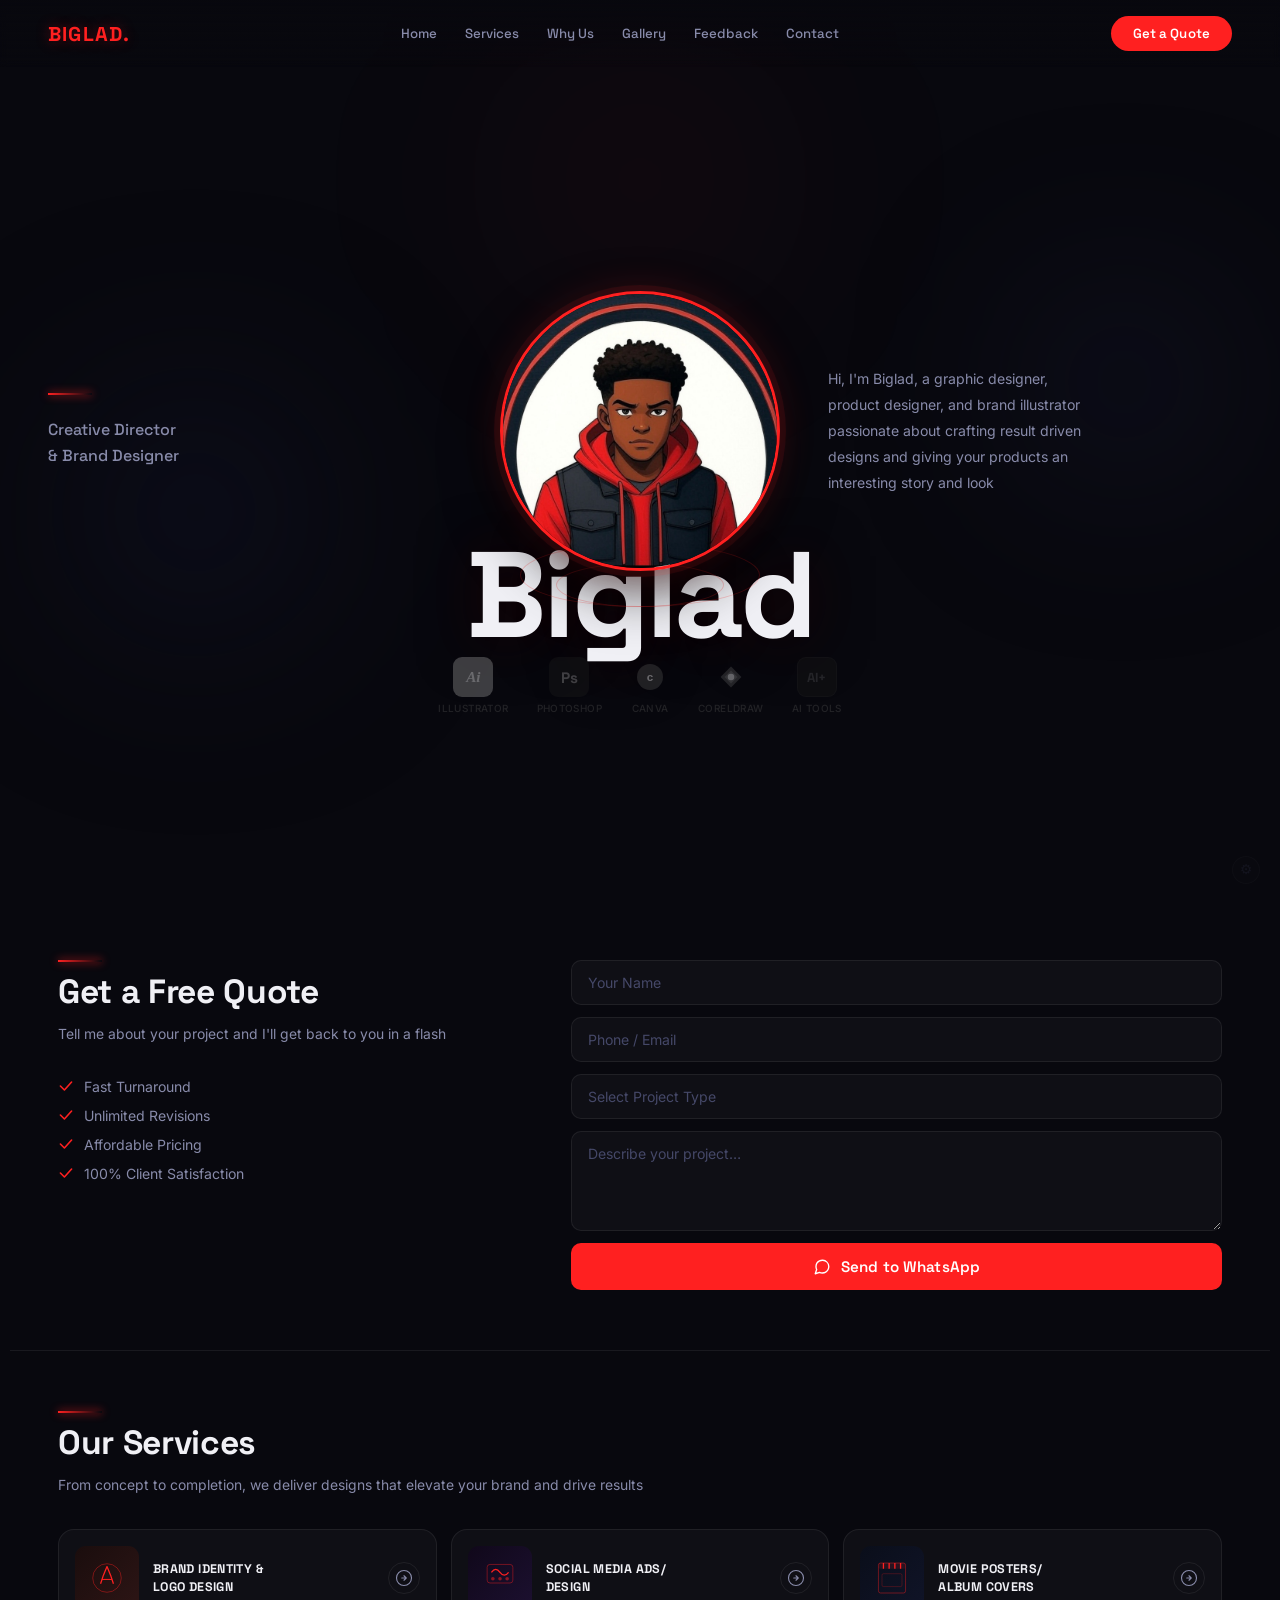
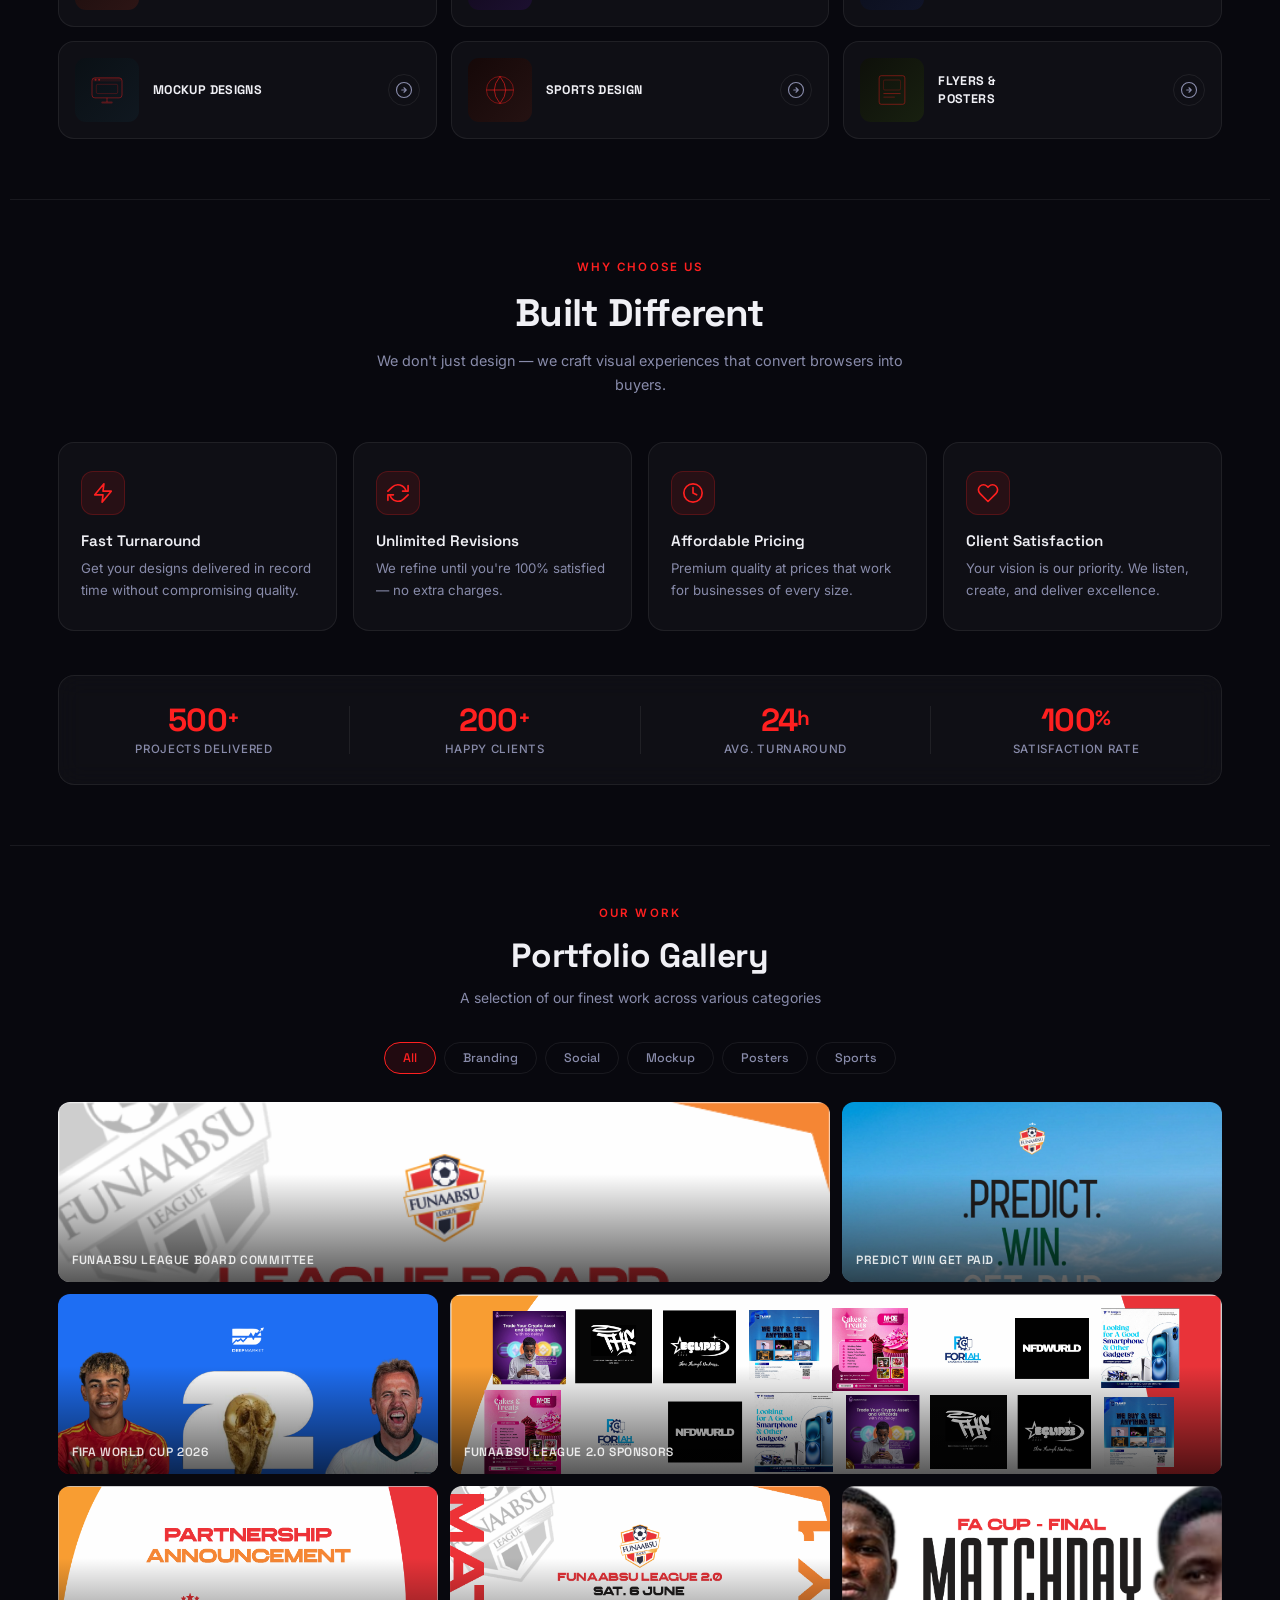
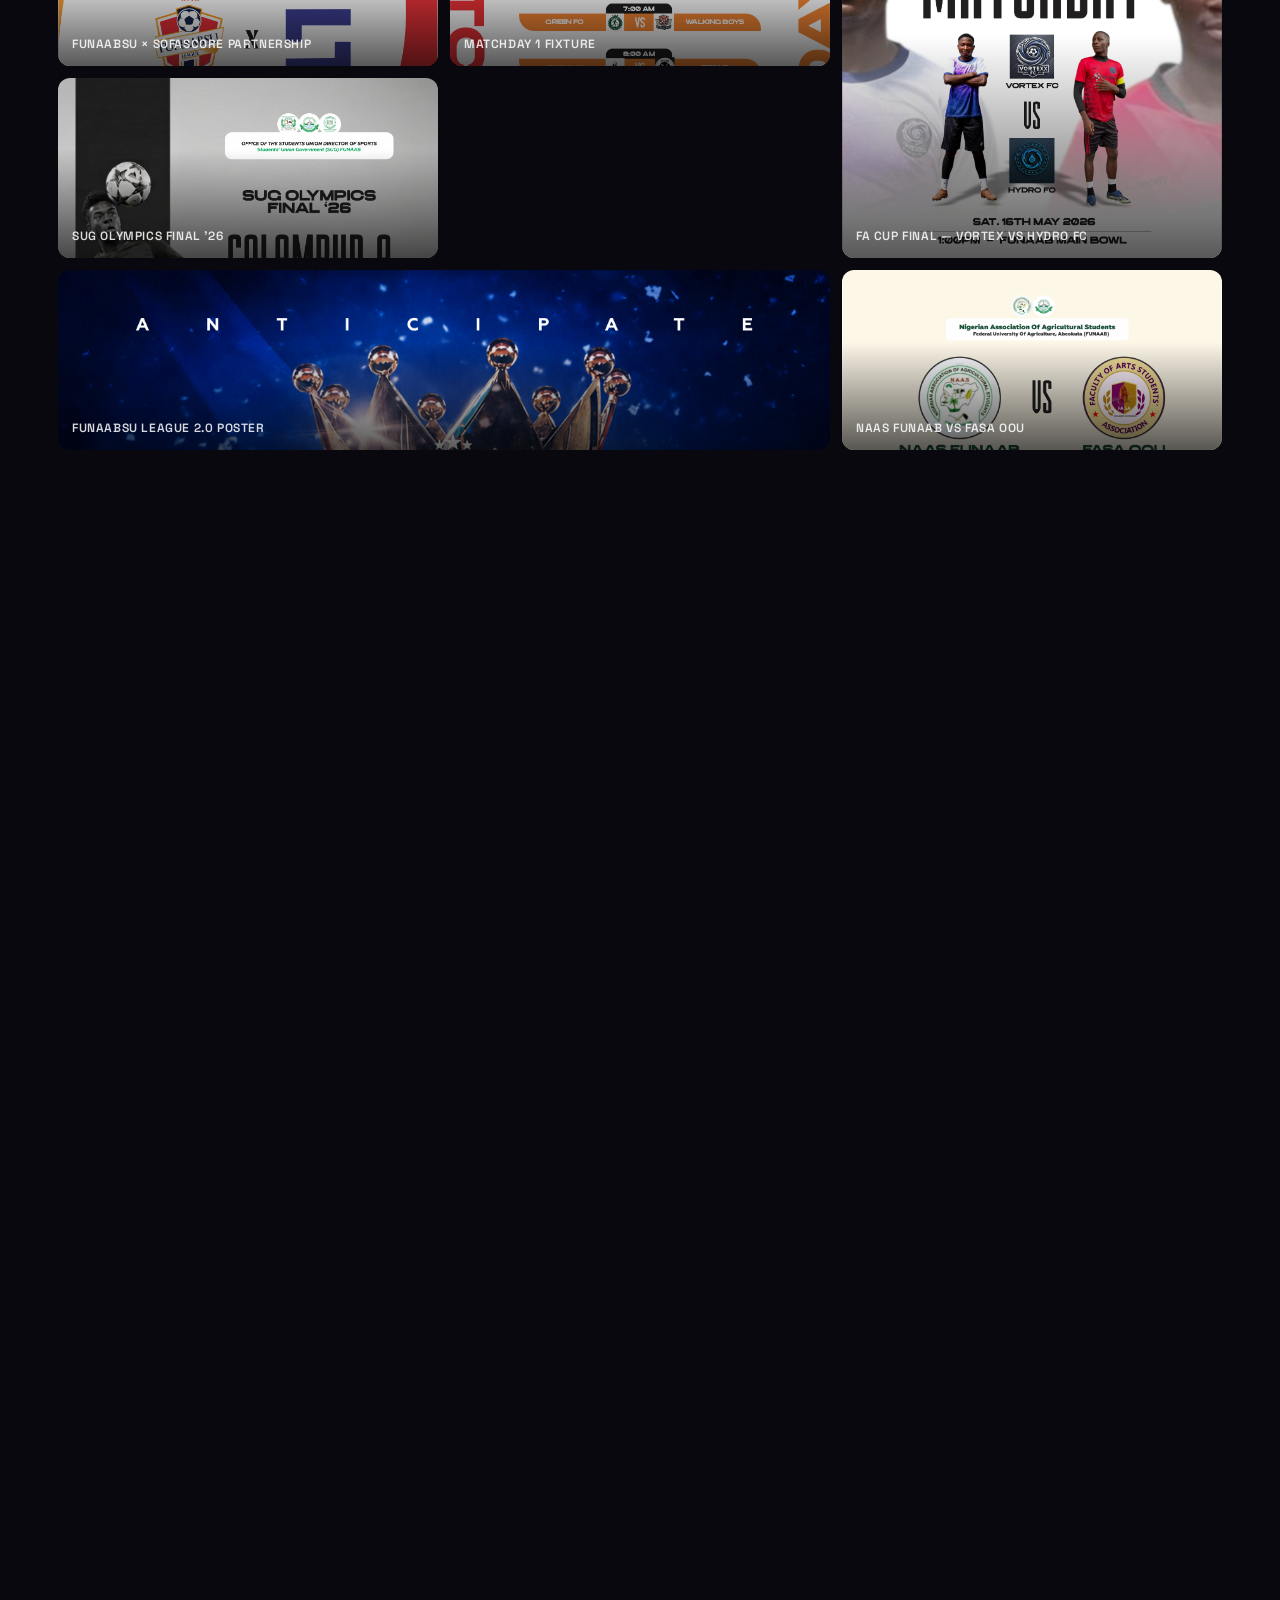
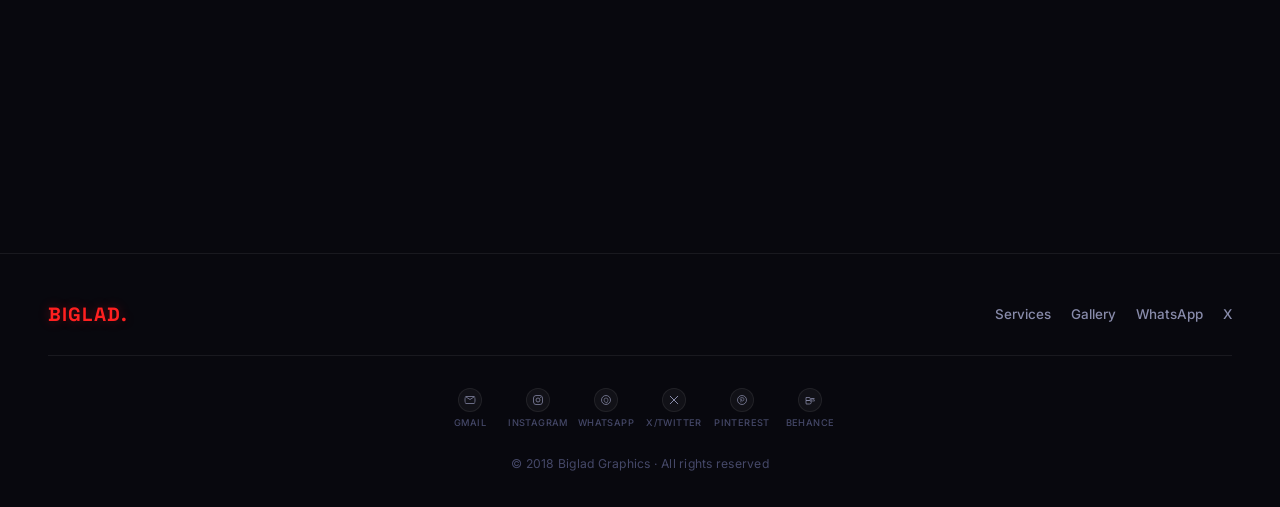
<file: index.html>
<!DOCTYPE html>
<html lang="en">
<head>
  <meta charset="UTF-8" />
  <meta name="viewport" content="width=device-width, initial-scale=1.0" />
  <title>Biglad — Creative Director &amp; Brand Designer</title>
  <link rel="preconnect" href="https://fonts.googleapis.com" />
  <link rel="preconnect" href="https://fonts.gstatic.com" crossorigin />
  <link href="https://fonts.googleapis.com/css2?family=Inter:wght@300;400;500;600;700;800;900&family=Space+Grotesk:wght@300;400;500;600;700&display=swap" rel="stylesheet" />
  <link rel="stylesheet" href="styles.css" />
</head>
<body>

  <!-- ── NAV ── -->
  <nav class="top-nav" id="topNav">
    <a class="nav-logo" href="#work">BIGLAD.</a>
    <div class="nav-links">
      <a class="nav-link" href="#work">Home</a>
      <a class="nav-link" href="#catalog">Services</a>
      <a class="nav-link" href="#why-us">Why Us</a>
      <a class="nav-link" href="#gallery">Gallery</a>
      <a class="nav-link" href="#feedback">Feedback</a>
      <a class="nav-link" href="#contact">Contact</a>
    </div>
    <button class="nav-cta" onclick="document.getElementById('quote').scrollIntoView({behavior:'smooth'})">Get a Quote</button>
    <button class="nav-burger" id="navBurger" aria-label="Menu">
      <span></span><span></span><span></span>
    </button>
  </nav>
  <div class="nav-mobile" id="navMobile">
    <a href="#work"    onclick="closeMobile()">Home</a>
    <a href="#catalog" onclick="closeMobile()">Services</a>
    <a href="#why-us"  onclick="closeMobile()">Why Us</a>
    <a href="#gallery" onclick="closeMobile()">Gallery</a>
    <a href="#feedback"onclick="closeMobile()">Feedback</a>
    <a href="#contact" onclick="closeMobile()">Contact</a>
    <a href="#quote"   onclick="closeMobile()" class="mobile-cta">Get a Quote</a>
  </div>

  <!-- ── HERO ── -->
  <section class="hero" id="work">
    <div class="blob b1"></div>
    <div class="blob b2"></div>
    <div class="blob b3"></div>
    <div class="hero-inner">
      <div class="hero-left" data-aos="fade-right">
        <div class="divider-line"></div>
        <p class="hero-role">Creative Director<br>&amp; Brand Designer</p>
      </div>
      <div class="hero-center">
        <div class="mascot-wrap" id="mascotWrap">
          <div class="mascot-halo"></div>
          <img class="mascot-img" src="mascot.jpg" alt="Biglad" />
          <div class="mascot-ring r1"></div>
          <div class="mascot-ring r2"></div>
          <span class="spark s1"></span><span class="spark s2"></span><span class="spark s3"></span>
        </div>
        <div class="name-block">
          <span class="name-tag">B I G L A D</span>
          <h1 class="name-main">Biglad</h1>
        </div>
      </div>
      <div class="hero-right" data-aos="fade-left">
        <p class="hero-bio">Hi, I'm Biglad, a graphic designer, product designer, and brand illustrator passionate about crafting result driven designs and giving your products an interesting story and look</p>
      </div>
    </div>
    <div class="tools-row" data-aos="fade-up">
      <div class="tool"><div class="tool-badge ai-b">Ai</div><span>Illustrator</span></div>
      <div class="tool"><div class="tool-badge ps-b">Ps</div><span>Photoshop</span></div>
      <div class="tool"><div class="tool-badge plain-b"><svg viewBox="0 0 40 40" width="26"><circle cx="20" cy="20" r="20" fill="#7D2AE8"/><text x="20" y="26" text-anchor="middle" font-size="18" font-weight="700" fill="white" font-family="sans-serif">c</text></svg></div><span>Canva</span></div>
      <div class="tool"><div class="tool-badge plain-b"><svg viewBox="0 0 40 40" width="26"><polygon points="20,4 36,20 20,36 4,20" fill="#008000" opacity=".85"/><polygon points="20,10 30,20 20,30 10,20" fill="#00a800"/><circle cx="20" cy="20" r="5" fill="#fff" opacity=".9"/></svg></div><span>CorelDraw</span></div>
      <div class="tool"><div class="tool-badge aiplus-b">AI+</div><span>AI Tools</span></div>
    </div>
  </section>

  <!-- ── GET A FREE QUOTE ── -->
  <section class="quote-sec" id="quote" data-aos="fade-up">
    <div class="quote-inner">
      <div class="quote-left">
        <div class="divider-line"></div>
        <h2 class="sec-h">Get a Free Quote</h2>
        <p class="sec-sub">Tell me about your project and I'll get back to you in a flash</p>
        <div class="quote-perks">
          <div class="perk"><svg viewBox="0 0 20 20" fill="none" width="16"><polyline points="3,10 8,15 17,5" stroke="var(--a)" stroke-width="2" stroke-linecap="round" stroke-linejoin="round"/></svg><span>Fast Turnaround</span></div>
          <div class="perk"><svg viewBox="0 0 20 20" fill="none" width="16"><polyline points="3,10 8,15 17,5" stroke="var(--a)" stroke-width="2" stroke-linecap="round" stroke-linejoin="round"/></svg><span>Unlimited Revisions</span></div>
          <div class="perk"><svg viewBox="0 0 20 20" fill="none" width="16"><polyline points="3,10 8,15 17,5" stroke="var(--a)" stroke-width="2" stroke-linecap="round" stroke-linejoin="round"/></svg><span>Affordable Pricing</span></div>
          <div class="perk"><svg viewBox="0 0 20 20" fill="none" width="16"><polyline points="3,10 8,15 17,5" stroke="var(--a)" stroke-width="2" stroke-linecap="round" stroke-linejoin="round"/></svg><span>100% Client Satisfaction</span></div>
        </div>
      </div>
      <form class="quote-form" id="quoteForm">
        <input class="f-input" type="text" name="name" placeholder="Your Name" required />
        <input class="f-input" type="text" name="phone" placeholder="Phone / Email" required />
        <select class="f-input f-select" name="type" required>
          <option value="" disabled selected>Select Project Type</option>
          <option>Brand Identity &amp; Logo Design</option>
          <option>Social Media Ads / Design</option>
          <option>Movie Poster / Album Cover</option>
          <option>Mockup Design</option>
          <option>Sports Design</option>
          <option>Other</option>
        </select>
        <textarea class="f-input f-textarea" name="desc" placeholder="Describe your project…" rows="4" required></textarea>
        <button class="f-submit" type="submit">
          <svg viewBox="0 0 24 24" fill="none" width="18"><path d="M21 11.5a8.38 8.38 0 01-.9 3.8 8.5 8.5 0 01-7.6 4.7 8.38 8.38 0 01-3.8-.9L3 21l1.9-5.7a8.38 8.38 0 01-.9-3.8 8.5 8.5 0 014.7-7.6 8.38 8.38 0 013.8-.9h.5a8.48 8.48 0 018 8v.5z" stroke="currentColor" stroke-width="1.8" stroke-linecap="round" stroke-linejoin="round"/></svg>
          Send to WhatsApp
        </button>
      </form>
    </div>
  </section>

  <!-- ── SERVICES ── -->
  <section class="services-sec" id="catalog">
    <div class="divider-line"></div>
    <h2 class="sec-h" data-aos="fade-up">Our Services</h2>
    <p class="sec-sub" data-aos="fade-up">From concept to completion, we deliver designs that elevate your brand and drive results</p>
    <div class="cards-grid">
      <article class="s-card" data-aos="fade-up" data-aos-delay="0">
        <div class="card-thumb t-brand"><svg viewBox="0 0 56 56" fill="none" width="40"><circle cx="28" cy="28" r="20" stroke="var(--a)" stroke-width="1.4" opacity=".4"/><path d="M19 36l4-12 5-12 5 12 4 12" stroke="var(--a)" stroke-width="1.8" stroke-linejoin="round" fill="none"/><line x1="21" y1="30" x2="35" y2="30" stroke="var(--a)" stroke-width="1.4"/></svg></div>
        <div class="card-info"><h3>Brand Identity &amp;<br>Logo Design</h3><button class="c-btn" onclick="document.getElementById('quote').scrollIntoView({behavior:'smooth'})"><svg viewBox="0 0 24 24" fill="none" width="18"><circle cx="12" cy="12" r="10" stroke="currentColor" stroke-width="1.5"/><path d="M9 12h6M12 9l3 3-3 3" stroke="currentColor" stroke-width="1.5" stroke-linecap="round" stroke-linejoin="round"/></svg></button></div>
      </article>
      <article class="s-card" data-aos="fade-up" data-aos-delay="60">
        <div class="card-thumb t-social"><svg viewBox="0 0 56 56" fill="none" width="40"><rect x="10" y="9" width="36" height="26" rx="4" stroke="var(--a)" stroke-width="1.4" opacity=".4"/><path d="M16 20q6-8 12 0t12-0" stroke="var(--a)" stroke-width="1.8" fill="none"/><circle cx="18" cy="29" r="2.5" fill="var(--a)" opacity=".5"/><circle cx="28" cy="29" r="2.5" fill="var(--a)" opacity=".5"/><circle cx="38" cy="29" r="2.5" fill="var(--a)" opacity=".5"/></svg></div>
        <div class="card-info"><h3>Social Media Ads/<br>Design</h3><button class="c-btn" onclick="document.getElementById('quote').scrollIntoView({behavior:'smooth'})"><svg viewBox="0 0 24 24" fill="none" width="18"><circle cx="12" cy="12" r="10" stroke="currentColor" stroke-width="1.5"/><path d="M9 12h6M12 9l3 3-3 3" stroke="currentColor" stroke-width="1.5" stroke-linecap="round" stroke-linejoin="round"/></svg></button></div>
      </article>
      <article class="s-card" data-aos="fade-up" data-aos-delay="120">
        <div class="card-thumb t-movie"><svg viewBox="0 0 56 56" fill="none" width="40"><rect x="9" y="7" width="38" height="42" rx="3" stroke="var(--a)" stroke-width="1.4" opacity=".4"/><rect x="9" y="7" width="38" height="8" rx="2" fill="var(--a)" opacity=".12"/><line x1="16" y1="7" x2="16" y2="15" stroke="var(--a)" stroke-width="1.8"/><line x1="24" y1="7" x2="24" y2="15" stroke="var(--a)" stroke-width="1.8"/><line x1="32" y1="7" x2="32" y2="15" stroke="var(--a)" stroke-width="1.8"/><line x1="40" y1="7" x2="40" y2="15" stroke="var(--a)" stroke-width="1.8"/><rect x="14" y="22" width="28" height="18" rx="2" stroke="var(--a)" stroke-width="1" opacity=".3"/></svg></div>
        <div class="card-info"><h3>Movie Posters/<br>Album Covers</h3><button class="c-btn" onclick="document.getElementById('quote').scrollIntoView({behavior:'smooth'})"><svg viewBox="0 0 24 24" fill="none" width="18"><circle cx="12" cy="12" r="10" stroke="currentColor" stroke-width="1.5"/><path d="M9 12h6M12 9l3 3-3 3" stroke="currentColor" stroke-width="1.5" stroke-linecap="round" stroke-linejoin="round"/></svg></button></div>
      </article>
      <article class="s-card" data-aos="fade-up" data-aos-delay="0">
        <div class="card-thumb t-mockup"><svg viewBox="0 0 56 56" fill="none" width="40"><rect x="7" y="11" width="42" height="28" rx="4" stroke="var(--a)" stroke-width="1.4" opacity=".4"/><rect x="7" y="11" width="42" height="5" rx="3" fill="var(--a)" opacity=".1"/><circle cx="12" cy="13.5" r="1.4" fill="var(--a)" opacity=".5"/><circle cx="17" cy="13.5" r="1.4" fill="var(--a)" opacity=".5"/><rect x="13" y="20" width="30" height="13" rx="2" stroke="var(--a)" stroke-width="1" opacity=".3"/><line x1="28" y1="39" x2="28" y2="45" stroke="var(--a)" stroke-width="1.4" opacity=".4"/><rect x="20" y="44" width="16" height="3" rx="1.5" fill="var(--a)" opacity=".3"/></svg></div>
        <div class="card-info"><h3>Mockup Designs</h3><button class="c-btn" onclick="document.getElementById('quote').scrollIntoView({behavior:'smooth'})"><svg viewBox="0 0 24 24" fill="none" width="18"><circle cx="12" cy="12" r="10" stroke="currentColor" stroke-width="1.5"/><path d="M9 12h6M12 9l3 3-3 3" stroke="currentColor" stroke-width="1.5" stroke-linecap="round" stroke-linejoin="round"/></svg></button></div>
      </article>
      <article class="s-card" data-aos="fade-up" data-aos-delay="60">
        <div class="card-thumb t-sports"><svg viewBox="0 0 56 56" fill="none" width="40"><circle cx="28" cy="28" r="19" stroke="var(--a)" stroke-width="1.4" opacity=".4"/><path d="M28 9q8 10 8 19t-8 19q-8-10-8-19t8-19z" stroke="var(--a)" stroke-width="1.4" fill="none" opacity=".6"/><line x1="9" y1="28" x2="47" y2="28" stroke="var(--a)" stroke-width="1.4" opacity=".6"/></svg></div>
        <div class="card-info"><h3>Sports Design</h3><button class="c-btn" onclick="document.getElementById('quote').scrollIntoView({behavior:'smooth'})"><svg viewBox="0 0 24 24" fill="none" width="18"><circle cx="12" cy="12" r="10" stroke="currentColor" stroke-width="1.5"/><path d="M9 12h6M12 9l3 3-3 3" stroke="currentColor" stroke-width="1.5" stroke-linecap="round" stroke-linejoin="round"/></svg></button></div>
      </article>
      <article class="s-card" data-aos="fade-up" data-aos-delay="120">
        <div class="card-thumb t-flyer"><svg viewBox="0 0 56 56" fill="none" width="40"><rect x="10" y="8" width="36" height="40" rx="3" stroke="var(--a)" stroke-width="1.4" opacity=".4"/><rect x="16" y="14" width="24" height="14" rx="2" stroke="var(--a)" stroke-width="1" opacity=".3"/><line x1="16" y1="33" x2="40" y2="33" stroke="var(--a)" stroke-width="1.4" opacity=".4"/><line x1="16" y1="38" x2="32" y2="38" stroke="var(--a)" stroke-width="1.4" opacity=".3"/></svg></div>
        <div class="card-info"><h3>Flyers &amp;<br>Posters</h3><button class="c-btn" onclick="document.getElementById('quote').scrollIntoView({behavior:'smooth'})"><svg viewBox="0 0 24 24" fill="none" width="18"><circle cx="12" cy="12" r="10" stroke="currentColor" stroke-width="1.5"/><path d="M9 12h6M12 9l3 3-3 3" stroke="currentColor" stroke-width="1.5" stroke-linecap="round" stroke-linejoin="round"/></svg></button></div>
      </article>
    </div>
  </section>

  <!-- ── WHY US / BUILT DIFFERENT ── -->
  <section class="why-sec" id="why-us" data-aos="fade-up">
    <div class="why-label">WHY CHOOSE US</div>
    <h2 class="why-h">Built Different</h2>
    <p class="why-sub">We don't just design — we craft visual experiences that convert browsers into buyers.</p>
    <div class="why-grid">
      <div class="why-card" data-aos="fade-up" data-aos-delay="0">
        <div class="why-icon"><svg viewBox="0 0 24 24" fill="none" width="22"><path d="M13 2L3 14h9l-1 8 10-12h-9l1-8z" stroke="currentColor" stroke-width="1.8" stroke-linecap="round" stroke-linejoin="round"/></svg></div>
        <h3>Fast Turnaround</h3>
        <p>Get your designs delivered in record time without compromising quality.</p>
      </div>
      <div class="why-card" data-aos="fade-up" data-aos-delay="80">
        <div class="why-icon"><svg viewBox="0 0 24 24" fill="none" width="22"><path d="M23 4v6h-6M1 20v-6h6" stroke="currentColor" stroke-width="1.8" stroke-linecap="round" stroke-linejoin="round"/><path d="M20.49 9A9 9 0 005.64 5.64L1 10M23 14l-4.64 4.36A9 9 0 013.51 15" stroke="currentColor" stroke-width="1.8" stroke-linecap="round" stroke-linejoin="round"/></svg></div>
        <h3>Unlimited Revisions</h3>
        <p>We refine until you're 100% satisfied — no extra charges.</p>
      </div>
      <div class="why-card" data-aos="fade-up" data-aos-delay="160">
        <div class="why-icon"><svg viewBox="0 0 24 24" fill="none" width="22"><circle cx="12" cy="12" r="10" stroke="currentColor" stroke-width="1.8"/><path d="M12 6v6l4 2" stroke="currentColor" stroke-width="1.8" stroke-linecap="round"/></svg></div>
        <h3>Affordable Pricing</h3>
        <p>Premium quality at prices that work for businesses of every size.</p>
      </div>
      <div class="why-card" data-aos="fade-up" data-aos-delay="240">
        <div class="why-icon"><svg viewBox="0 0 24 24" fill="none" width="22"><path d="M20.84 4.61a5.5 5.5 0 00-7.78 0L12 5.67l-1.06-1.06a5.5 5.5 0 00-7.78 7.78l1.06 1.06L12 21.23l7.78-7.78 1.06-1.06a5.5 5.5 0 000-7.78z" stroke="currentColor" stroke-width="1.8" stroke-linecap="round" stroke-linejoin="round"/></svg></div>
        <h3>Client Satisfaction</h3>
        <p>Your vision is our priority. We listen, create, and deliver excellence.</p>
      </div>
    </div>
    <div class="stats-inner" data-aos="fade-up">
      <div class="stat-item">
        <div><span class="stat-num" data-target="500">0</span><span class="stat-suf">+</span></div>
        <span class="stat-label">Projects Delivered</span>
      </div>
      <div class="stat-div"></div>
      <div class="stat-item">
        <div><span class="stat-num" data-target="200">0</span><span class="stat-suf">+</span></div>
        <span class="stat-label">Happy Clients</span>
      </div>
      <div class="stat-div"></div>
      <div class="stat-item">
        <div><span class="stat-num-fixed">24</span><span class="stat-suf">h</span></div>
        <span class="stat-label">Avg. Turnaround</span>
      </div>
      <div class="stat-div"></div>
      <div class="stat-item">
        <div><span class="stat-num-fixed">100</span><span class="stat-suf">%</span></div>
        <span class="stat-label">Satisfaction Rate</span>
      </div>
    </div>
  </section>

  <!-- ── PORTFOLIO GALLERY ── -->
  <section class="gallery-sec" id="gallery">
    <div class="gallery-header" data-aos="fade-up">
      <p class="why-label">OUR WORK</p>
      <h2 class="sec-h">Portfolio Gallery</h2>
      <p class="sec-sub">A selection of our finest work across various categories</p>
    </div>
    <div class="gallery-filters" data-aos="fade-up">
      <button class="gf-btn active" data-filter="all">All</button>
      <button class="gf-btn" data-filter="brand">Branding</button>
      <button class="gf-btn" data-filter="social">Social</button>
      <button class="gf-btn" data-filter="mockup">Mockup</button>
      <button class="gf-btn" data-filter="poster">Posters</button>
      <button class="gf-btn" data-filter="sports">Sports</button>
    </div>
    <div class="gallery-grid" id="galleryGrid">
      <!-- Populated by script.js from gallery-data.js -->
    </div>
  </section>

  <!-- Gallery Lightbox -->
  <div class="lightbox" id="lightbox" role="dialog" aria-modal="true">
    <div class="lb-overlay" id="lbOverlay"></div>
    <div class="lb-card">
      <button class="lb-close" id="lbClose" aria-label="Close">&#x2715;</button>
      <div class="lb-preview" id="lbPreview"></div>
      <div class="lb-info">
        <span class="lb-cat" id="lbCat"></span>
        <h3 class="lb-title" id="lbTitle"></h3>
        <p class="lb-desc" id="lbDesc"></p>
      </div>
      <button class="lb-order" id="lbOrder">Order Similar Design</button>
    </div>
  </div>

  <!-- ── COMPLAINTS & FEEDBACK ── -->
  <section class="feedback-sec" id="feedback" data-aos="fade-up">
    <div class="why-label">WE LISTEN</div>
    <h2 class="sec-h">Complaints &amp; Feedback</h2>
    <p class="sec-sub">Your satisfaction matters — if something isn't right, let us know and we'll make it right.</p>
    <form class="feedback-form" id="feedbackForm">
      <input class="f-input" type="text" name="fb-name" placeholder="Your Name" required />
      <input class="f-input" type="text" name="fb-contact" placeholder="Phone or Email" required />
      <textarea class="f-input f-textarea" name="fb-msg" placeholder="Tell us what happened or share your feedback…" rows="5" required></textarea>
      <button class="f-submit" type="submit">
        <svg viewBox="0 0 24 24" fill="none" width="18"><line x1="22" y1="2" x2="11" y2="13" stroke="currentColor" stroke-width="1.8" stroke-linecap="round"/><polygon points="22,2 15,22 11,13 2,9" stroke="currentColor" stroke-width="1.8" stroke-linejoin="round" fill="none"/></svg>
        Submit Feedback
      </button>
    </form>
  </section>

  <!-- ── CTA ── -->
  <section class="cta-sec" data-aos="fade-up">
    <div class="cta-glow"></div>
    <div class="cta-inner">
      <h2 class="cta-h">Ready to Elevate<br><span>Your Brand?</span></h2>
      <p class="cta-sub">Let's turn your ideas into stunning visuals that speak for your brand. Get started today — no commitment required.</p>
      <div class="cta-btns">
        <button class="cta-btn-primary" onclick="document.getElementById('quote').scrollIntoView({behavior:'smooth'})">Get Started Now</button>
        <a class="cta-btn-ghost" href="#work" onclick="window.scrollTo({top:0,behavior:'smooth'});return false;">↑ Back to top</a>
      </div>
      <div class="cta-footer-info">
        <span>📞 09036997098</span>
        <span>✕ @BIGLAD_77</span>
      </div>
    </div>
  </section>

  <!-- ── CONTACT / FOOTER ── -->
  <footer class="contact-sec" id="contact">
    <div class="footer-top">
      <span class="footer-logo">BIGLAD.</span>
      <div class="footer-links">
        <a href="#catalog">Services</a>
        <a href="#gallery">Gallery</a>
        <a href="https://wa.me/2349036997098" target="_blank" rel="noopener">WhatsApp</a>
        <a href="https://x.com/BIGLAD_77" target="_blank" rel="noopener">X</a>
      </div>
    </div>
    <div class="socials">
      <a class="si gmail"    href="mailto:bigladgraphics@gmail.com" aria-label="Gmail"><svg viewBox="0 0 24 24" fill="none"><path d="M4 6l8 5 8-5" stroke="currentColor" stroke-width="1.5"/><rect x="2" y="5" width="20" height="14" rx="2" stroke="currentColor" stroke-width="1.5"/></svg><span>Gmail</span></a>
      <a class="si instagram" href="#" aria-label="Instagram"><svg viewBox="0 0 24 24" fill="none"><rect x="3" y="3" width="18" height="18" rx="5" stroke="currentColor" stroke-width="1.5"/><circle cx="12" cy="12" r="4" stroke="currentColor" stroke-width="1.5"/><circle cx="17.5" cy="6.5" r="1" fill="currentColor"/></svg><span>Instagram</span></a>
      <a class="si whatsapp"  href="https://wa.me/2349036997098" target="_blank" rel="noopener" aria-label="WhatsApp"><svg viewBox="0 0 24 24" fill="none"><circle cx="12" cy="12" r="9" stroke="currentColor" stroke-width="1.5"/><path d="M8 12q0-4 4-4t4 4q0 3-2 4v2l-2-1q-4-1-4-5z" stroke="currentColor" stroke-width="1.2" fill="none"/></svg><span>Whatsapp</span></a>
      <a class="si twitter"   href="https://x.com/BIGLAD_77" target="_blank" rel="noopener" aria-label="X"><svg viewBox="0 0 24 24" fill="none"><path d="M4 4l16 16M20 4L4 20" stroke="currentColor" stroke-width="2" stroke-linecap="round"/></svg><span>X/Twitter</span></a>
      <a class="si pinterest" href="#" aria-label="Pinterest"><svg viewBox="0 0 24 24" fill="none"><circle cx="12" cy="12" r="9" stroke="currentColor" stroke-width="1.5"/><path d="M10 17q-1-3 0-5-2-1-2-3 0-2 4-2t4 3q0 4-3 4-2 0-2-2 0-2 1-3" stroke="currentColor" stroke-width="1.2" fill="none"/></svg><span>Pinterest</span></a>
      <a class="si behance"   href="#" aria-label="Behance"><svg viewBox="0 0 24 24" fill="none"><path d="M4 7h6a3 3 0 010 6H4V7z" stroke="currentColor" stroke-width="1.5" fill="none"/><path d="M4 13h7a3.5 3.5 0 010 7H4V13z" stroke="currentColor" stroke-width="1.5" fill="none"/><line x1="14" y1="9" x2="21" y2="9" stroke="currentColor" stroke-width="1.5"/><path d="M14 14q0-4 3.5-4t3.5 4H14z" stroke="currentColor" stroke-width="1.2" fill="none"/></svg><span>Behance</span></a>
    </div>
    <p class="footer-cr">© 2018 Biglad Graphics · All rights reserved</p>
  </footer>

  <a href="admin.html" class="admin-hint" aria-label="Admin" title="Admin">&#9881;</a>

  <script src="gallery-data.js"></script>
  <script src="script.js"></script>
</body>
</html>
</file>
<file: styles.css>
*,*::before,*::after{box-sizing:border-box;margin:0;padding:0}

:root {
  --a:        #FF2020;
  --a-dim:    rgba(255,32,32,.10);
  --a-glow:   0 0 20px rgba(255,32,32,.45), 0 0 48px rgba(255,32,32,.15);
  --a-glow-s: 0 0 10px rgba(255,32,32,.4);
  --bg:       #08080e;
  --navy:     #11142a;
  --surf:     rgba(255,255,255,.03);
  --surf-h:   rgba(255,255,255,.06);
  --bdr:      rgba(255,255,255,.07);
  --bdr-a:    rgba(255,32,32,.22);
  --t1:       #f0f0f5;
  --t2:       #888baa;
  --t3:       #454868;
  --r-pill:   999px;
  --r-card:   16px;
  --f-h:      'Space Grotesk',Inter,system-ui,sans-serif;
  --f-b:      Inter,system-ui,sans-serif;
  --ease:     cubic-bezier(.16,1,.3,1);
  --spring:   cubic-bezier(.34,1.56,.64,1);
}

html{scroll-behavior:smooth}
body{background:var(--bg);color:var(--t1);font-family:var(--f-b);min-height:100vh;overflow-x:hidden}
::selection{background:rgba(255,32,32,.2);color:var(--a)}
::-webkit-scrollbar{width:5px}
::-webkit-scrollbar-track{background:var(--bg)}
::-webkit-scrollbar-thumb{background:#2a1515;border-radius:3px}
::-webkit-scrollbar-thumb:hover{background:var(--a)}

/* ── NAV ── */
.top-nav{
  position:fixed;top:0;left:0;right:0;z-index:100;
  display:flex;justify-content:space-between;align-items:center;
  padding:16px 48px;
  background:linear-gradient(180deg,rgba(8,8,14,.96) 0%,transparent 100%);
  backdrop-filter:blur(4px);
  transition:background .4s,box-shadow .4s;
}
.nav-logo{font-family:var(--f-h);font-size:1.25rem;font-weight:700;color:var(--a);text-decoration:none;letter-spacing:.06em;text-shadow:0 0 14px rgba(255,32,32,.35);flex-shrink:0}
.nav-links{display:flex;align-items:center;gap:2px}
.nav-link{color:var(--t2);text-decoration:none;font-family:var(--f-h);font-size:.83rem;font-weight:500;padding:7px 13px;border-radius:var(--r-pill);white-space:nowrap;transition:color .25s,background .25s}
.nav-link:hover{color:var(--t1);background:rgba(255,255,255,.05)}
.nav-cta{padding:9px 22px;border-radius:var(--r-pill);border:none;background:var(--a);color:#fff;font-family:var(--f-h);font-size:.83rem;font-weight:600;cursor:pointer;letter-spacing:.01em;flex-shrink:0;transition:background .25s,transform .25s var(--spring),box-shadow .25s}
.nav-cta:hover{background:#e01818;transform:translateY(-1px);box-shadow:0 6px 20px rgba(255,32,32,.35)}
.nav-burger{display:none;flex-direction:column;gap:5px;background:none;border:none;cursor:pointer;padding:4px;flex-shrink:0}
.nav-burger span{display:block;width:22px;height:2px;background:var(--t1);border-radius:2px;transition:transform .3s,opacity .3s}

/* ── MOBILE NAV ── */
.nav-mobile{display:none;position:fixed;top:64px;left:0;right:0;background:rgba(8,8,14,.97);backdrop-filter:blur(16px);border-bottom:1px solid var(--bdr);padding:16px 24px 24px;flex-direction:column;gap:4px;z-index:99}
.nav-mobile.open{display:flex}
.nav-mobile a{color:var(--t2);text-decoration:none;font-family:var(--f-h);font-size:.95rem;font-weight:500;padding:12px 16px;border-radius:10px;transition:color .25s,background .25s}
.nav-mobile a:hover{color:var(--t1);background:var(--surf-h)}
.nav-mobile .mobile-cta{margin-top:8px;background:var(--a);color:#fff;text-align:center;border-radius:10px;font-weight:600}
.nav-mobile .mobile-cta:hover{background:#e01818;color:#fff}

/* ── HERO ── */
.hero{
  position:relative;min-height:100vh;
  display:flex;flex-direction:column;align-items:center;justify-content:center;
  padding:110px 48px 0;overflow:hidden;
}
.blob{position:absolute;border-radius:50%;filter:blur(90px);pointer-events:none}
.b1{width:480px;height:480px;top:-60px;left:50%;transform:translateX(-50%);background:radial-gradient(circle,rgba(255,32,32,.055) 0%,transparent 70%)}
.b2{width:340px;height:340px;top:38%;left:2%;background:radial-gradient(circle,rgba(17,20,42,.75) 0%,transparent 70%);animation:bd 14s ease-in-out infinite alternate}
.b3{width:260px;height:260px;top:28%;right:2%;background:radial-gradient(circle,rgba(28,32,64,.55) 0%,transparent 70%);animation:bd 18s ease-in-out infinite alternate-reverse}
@keyframes bd{from{transform:translate(0,0) scale(1)}to{transform:translate(22px,32px) scale(1.1)}}

.hero-inner{width:100%;max-width:1260px;display:grid;grid-template-columns:1fr auto 1fr;align-items:center;gap:28px;position:relative;z-index:2}
.hero-left{display:flex;flex-direction:column;gap:14px}
.divider-line{width:44px;height:2px;background:linear-gradient(90deg,var(--a) 0%,transparent 100%);box-shadow:0 0 8px var(--a);margin-bottom:8px}
.hero-role{font-family:var(--f-h);font-size:1rem;font-weight:500;line-height:1.6;color:var(--t2)}

/* ── MASCOT ── */
.hero-center{position:relative;display:flex;flex-direction:column;align-items:center}
.mascot-wrap{position:relative;width:320px;height:380px;display:flex;align-items:center;justify-content:center;z-index:3;animation:mf 6s ease-in-out infinite}
@keyframes mf{0%,100%{transform:translateY(0)}50%{transform:translateY(-10px)}}
.mascot-halo{position:absolute;top:50%;left:50%;transform:translate(-50%,-50%);width:290px;height:290px;border-radius:50%;background:radial-gradient(ellipse,rgba(255,32,32,.07) 0%,transparent 65%);pointer-events:none}
.mascot-img{width:280px;height:280px;object-fit:cover;object-position:center top;border-radius:50%;border:3px solid var(--a);box-shadow:0 0 0 6px rgba(255,32,32,.09), 0 0 36px rgba(255,32,32,.18), 0 20px 55px rgba(0,0,0,.65);position:relative;z-index:2;display:block}
.mascot-ring{position:absolute;border-radius:50%;border:1px solid var(--bdr-a);left:50%;bottom:14px;transform:translateX(-50%);pointer-events:none}
.r1{width:240px;height:64px;animation:rp 4s ease-in-out infinite}
.r2{width:168px;height:44px;animation:rp 4s ease-in-out infinite .9s}
@keyframes rp{0%,100%{opacity:.35}50%{opacity:.85}}
.spark{position:absolute;border-radius:50%;background:var(--a);opacity:0;pointer-events:none}
.s1{width:4px;height:4px;top:18%;left:8%;animation:sp 6s 0s ease-in-out infinite}
.s2{width:3px;height:3px;top:42%;right:6%;animation:sp 8s 1.2s ease-in-out infinite}
.s3{width:5px;height:5px;top:65%;left:5%;animation:sp 7s 2s ease-in-out infinite}
@keyframes sp{0%{opacity:0;transform:translateY(0) scale(1)}25%{opacity:.65}75%{opacity:.25}100%{opacity:0;transform:translateY(-44px) scale(.5)}}

.name-block{position:absolute;bottom:-26px;left:50%;transform:translateX(-50%);text-align:center;z-index:1;pointer-events:none}
.name-tag{display:block;font-family:var(--f-h);font-size:.7rem;font-weight:500;letter-spacing:.44em;color:var(--a);text-shadow:0 0 10px rgba(255,32,32,.5);margin-bottom:2px}
.name-main{font-family:var(--f-h);font-size:clamp(4.5rem,9.5vw,8.5rem);font-weight:700;line-height:.85;letter-spacing:-.03em;color:var(--t1);text-shadow:0 0 55px rgba(255,32,32,.09),0 4px 55px rgba(0,0,0,.75);white-space:nowrap}

.hero-right{max-width:270px}
.hero-bio{font-size:.88rem;line-height:1.85;color:var(--t2)}

/* ── TOOLS ── */
.tools-row{display:flex;align-items:center;justify-content:center;gap:28px;padding:36px 48px 55px;width:100%;max-width:1260px;position:relative;z-index:2}
.tool{display:flex;flex-direction:column;align-items:center;gap:5px;cursor:default;filter:grayscale(1) opacity(.4);transition:filter .3s,transform .3s var(--spring)}
.tool:hover{filter:grayscale(0) opacity(1);transform:translateY(-4px) scale(1.08)}
.tool span{font-size:.62rem;font-weight:500;color:var(--t3);letter-spacing:.04em;text-transform:uppercase;transition:color .3s}
.tool:hover span{color:var(--a)}
.tool-badge{width:40px;height:40px;display:flex;align-items:center;justify-content:center;border-radius:9px;font-weight:800;font-size:.95rem}
.ai-b{background:#FF7C00;color:#fff;font-family:'Times New Roman',serif;font-style:italic}
.ps-b{background:#001E36;color:#31A8FF;font-family:var(--f-h)}
.aiplus-b{background:var(--navy);color:var(--a);border:1px solid var(--bdr-a);font-family:var(--f-h);font-size:.82rem}
.plain-b{background:transparent}

/* ── SHARED ── */
.sec-h{font-family:var(--f-h);font-size:clamp(1.5rem,2.8vw,2.1rem);font-weight:700;color:var(--t1);margin-bottom:10px;letter-spacing:-.01em}
.sec-sub{font-size:.87rem;color:var(--t2);line-height:1.65;margin-bottom:32px}

/* ── QUOTE FORM ── */
.quote-sec{max-width:1260px;margin:0 auto;padding:60px 48px}
.quote-inner{display:grid;grid-template-columns:1fr 1.4fr;gap:48px;align-items:start}
.quote-perks{display:flex;flex-direction:column;gap:12px;margin-top:24px}
.perk{display:flex;align-items:center;gap:10px;font-size:.88rem;color:var(--t2)}
.quote-form,.feedback-form{display:flex;flex-direction:column;gap:12px}
.f-input{background:var(--surf);border:1px solid var(--bdr);border-radius:10px;padding:13px 16px;color:var(--t1);font-family:var(--f-b);font-size:.88rem;outline:none;transition:border-color .25s,box-shadow .25s;width:100%}
.f-input::placeholder{color:var(--t3)}
.f-input:focus{border-color:var(--a);box-shadow:0 0 0 3px rgba(255,32,32,.08)}
.f-select{appearance:none;cursor:pointer;color:var(--t3)}
.f-select:valid{color:var(--t1)}
.f-textarea{resize:vertical;min-height:100px}
.f-submit{display:flex;align-items:center;justify-content:center;gap:10px;padding:14px 28px;border-radius:10px;border:none;background:var(--a);color:#fff;font-family:var(--f-h);font-size:.95rem;font-weight:600;cursor:pointer;transition:background .25s,transform .25s var(--spring),box-shadow .25s;letter-spacing:.01em}
.f-submit:hover{background:#e01818;transform:translateY(-2px);box-shadow:0 8px 24px rgba(255,32,32,.35)}

/* ── SERVICES ── */
.services-sec{max-width:1260px;margin:0 auto;padding:60px 48px;border-top:1px solid var(--bdr)}
.cards-grid{display:grid;grid-template-columns:repeat(3,1fr);gap:14px}
.s-card{border-radius:var(--r-card);border:1px solid var(--bdr);background:var(--surf);display:flex;align-items:center;gap:14px;padding:16px;cursor:pointer;position:relative;overflow:hidden;transition:transform .32s var(--ease),border-color .3s,box-shadow .32s,background .3s}
.s-card::before{content:'';position:absolute;inset:0;background:linear-gradient(135deg,rgba(255,32,32,.04) 0%,transparent 60%);opacity:0;transition:opacity .32s}
.s-card:hover::before{opacity:1}
.s-card:hover{border-color:var(--bdr-a);box-shadow:0 0 0 1px rgba(255,32,32,.1),0 14px 44px rgba(0,0,0,.45);transform:translateY(-3px);background:var(--surf-h)}
.card-thumb{width:64px;height:64px;border-radius:11px;flex-shrink:0;display:flex;align-items:center;justify-content:center;position:relative;overflow:hidden}
.t-brand {background:linear-gradient(135deg,#1a0d0d,#2d1515)}
.t-social{background:linear-gradient(135deg,#10081a,#1c1030)}
.t-movie {background:linear-gradient(135deg,#0a0e1a,#101428)}
.t-mockup{background:linear-gradient(135deg,#0a1015,#101820)}
.t-sports{background:linear-gradient(135deg,#150808,#251212)}
.t-flyer {background:linear-gradient(135deg,#0e100a,#182010)}
.card-info{flex:1;display:flex;align-items:center;justify-content:space-between;gap:10px}
.card-info h3{font-family:var(--f-h);font-size:.78rem;font-weight:700;line-height:1.45;color:var(--t1);text-transform:uppercase;letter-spacing:.03em}
.c-btn{width:32px;height:32px;border-radius:50%;border:1px solid var(--bdr);background:transparent;color:var(--t2);display:flex;align-items:center;justify-content:center;cursor:pointer;flex-shrink:0;transition:border-color .3s,color .3s,box-shadow .3s,transform .3s var(--spring),background .3s}
.s-card:hover .c-btn{border-color:var(--a);color:var(--a);box-shadow:var(--a-glow-s);background:var(--a-dim);transform:scale(1.1)}

/* ── WHY US ── */
.why-sec{max-width:1260px;margin:0 auto;padding:60px 48px;border-top:1px solid var(--bdr);text-align:center}
.why-label{font-size:.72rem;font-weight:600;color:var(--a);text-transform:uppercase;letter-spacing:.18em;margin-bottom:14px;display:block}
.why-h{font-family:var(--f-h);font-size:clamp(1.6rem,3vw,2.4rem);font-weight:700;color:var(--t1);margin-bottom:12px;letter-spacing:-.02em}
.why-sub{font-size:.9rem;color:var(--t2);max-width:560px;margin:0 auto 44px;line-height:1.7}
.why-grid{display:grid;grid-template-columns:repeat(4,1fr);gap:16px;margin-bottom:44px}
.why-card{border-radius:var(--r-card);border:1px solid var(--bdr);background:var(--surf);padding:28px 22px;text-align:left;transition:border-color .3s,transform .3s var(--ease),box-shadow .3s,background .3s}
.why-card:hover{border-color:var(--bdr-a);box-shadow:0 8px 32px rgba(0,0,0,.4);transform:translateY(-4px);background:var(--surf-h)}
.why-icon{width:44px;height:44px;border-radius:12px;background:var(--a-dim);border:1px solid var(--bdr-a);display:flex;align-items:center;justify-content:center;margin-bottom:16px;color:var(--a)}
.why-card h3{font-family:var(--f-h);font-size:.95rem;font-weight:600;color:var(--t1);margin-bottom:8px}
.why-card p{font-size:.83rem;line-height:1.65;color:var(--t2)}

/* ── STATS ── */
.stats-inner{display:flex;align-items:center;justify-content:center;border:1px solid var(--bdr);border-radius:16px;background:var(--surf);backdrop-filter:blur(12px);overflow:hidden}
.stat-item{flex:1;display:flex;flex-direction:column;align-items:center;gap:2px;padding:28px 16px}
.stat-num{font-family:var(--f-h);font-size:2rem;font-weight:700;color:var(--a);line-height:1;letter-spacing:-.02em;display:inline}
.stat-num-fixed{font-family:var(--f-h);font-size:2rem;font-weight:700;color:var(--a);line-height:1;letter-spacing:-.02em;display:inline}
.stat-suf{font-family:var(--f-h);font-size:1.3rem;font-weight:700;color:var(--a);line-height:1;vertical-align:super;display:inline}
.stat-label{font-size:.72rem;font-weight:500;color:var(--t2);text-transform:uppercase;letter-spacing:.06em;text-align:center;margin-top:4px}
.stat-div{width:1px;height:48px;background:var(--bdr);flex-shrink:0}

/* ── GALLERY ── */
.gallery-sec{max-width:1260px;margin:0 auto;padding:60px 48px;border-top:1px solid var(--bdr)}
.gallery-header{margin-bottom:20px;text-align:center}
.gallery-filters{display:flex;gap:8px;flex-wrap:wrap;margin-bottom:28px;justify-content:center}
.gf-btn{padding:7px 18px;border-radius:var(--r-pill);border:1px solid var(--bdr);background:transparent;color:var(--t2);font-family:var(--f-h);font-size:.78rem;font-weight:500;cursor:pointer;transition:border-color .25s,color .25s,background .25s}
.gf-btn:hover,.gf-btn.active{border-color:var(--a);color:var(--a);background:var(--a-dim)}
.gallery-grid{display:grid;grid-template-columns:repeat(3,1fr);grid-auto-rows:180px;gap:12px}
.g-item{border-radius:12px;overflow:hidden;cursor:pointer;transition:transform .3s var(--ease),box-shadow .3s}
.g-item:hover{transform:translateY(-4px) scale(1.01);box-shadow:0 12px 36px rgba(0,0,0,.5)}
.g-item.g-tall{grid-row:span 2}
.g-item.g-wide{grid-column:span 2}
.g-item.hidden{display:none}
.g-thumb{width:100%;height:100%;display:flex;align-items:flex-end;padding:14px;position:relative;overflow:hidden}
.g-thumb span{font-family:var(--f-h);font-size:.75rem;font-weight:600;color:rgba(255,255,255,.85);text-transform:uppercase;letter-spacing:.05em;position:relative;z-index:1}
.g-thumb::after{content:'';position:absolute;inset:0;background:linear-gradient(180deg,transparent 40%,rgba(0,0,0,.65) 100%)}
.g-t1{background:linear-gradient(135deg,#1a0d0d 0%,#3d1515 40%,#1a0008 100%)}
.g-t2{background:linear-gradient(135deg,#0d0d1a 0%,#1a1040 40%,#0d0820 100%)}
.g-t3{background:linear-gradient(135deg,#0a1018 0%,#102030 40%,#0a1520 100%)}
.g-t4{background:linear-gradient(135deg,#100808 0%,#280d14 40%,#0f0510 100%)}
.g-t5{background:linear-gradient(135deg,#140808 0%,#2d1010 40%,#0e0808 100%)}
.g-t6{background:linear-gradient(135deg,#0a100a 0%,#142014 40%,#080e08 100%)}

/* ── LIGHTBOX ── */
.lightbox{position:fixed;inset:0;z-index:200;display:flex;align-items:center;justify-content:center;pointer-events:none;opacity:0;transition:opacity .3s}
.lightbox.open{pointer-events:all;opacity:1}
.lb-overlay{position:absolute;inset:0;background:rgba(0,0,0,.82);backdrop-filter:blur(6px)}
.lb-card{position:relative;z-index:1;background:#0f0f1a;border:1px solid var(--bdr);border-radius:20px;padding:28px;max-width:560px;width:90%;max-height:85vh;overflow-y:auto;transform:scale(.95);transition:transform .3s var(--spring)}
.lightbox.open .lb-card{transform:scale(1)}
.lb-close{position:absolute;top:14px;right:14px;background:rgba(255,255,255,.06);border:1px solid var(--bdr);border-radius:50%;width:34px;height:34px;color:var(--t2);font-size:.9rem;cursor:pointer;display:flex;align-items:center;justify-content:center;transition:background .25s,color .25s,border-color .25s;line-height:1}
.lb-close:hover{background:var(--a-dim);color:var(--a);border-color:var(--bdr-a)}
.lb-preview{width:100%;aspect-ratio:4/3;border-radius:12px;overflow:hidden;margin-bottom:16px}
.lb-preview .g-thumb{height:100%}
.lb-note{font-size:.78rem;color:var(--t3);margin-bottom:16px;text-align:center;line-height:1.55}
.lb-order{width:100%;padding:13px;border-radius:10px;border:none;background:var(--a);color:#fff;font-family:var(--f-h);font-size:.92rem;font-weight:600;cursor:pointer;transition:background .25s,transform .25s var(--spring);letter-spacing:.01em}
.lb-order:hover{background:#e01818;transform:translateY(-1px)}

/* ── FEEDBACK ── */
.feedback-sec{max-width:860px;margin:0 auto;padding:60px 48px;border-top:1px solid var(--bdr);text-align:center}
.feedback-form{max-width:600px;margin:32px auto 0;text-align:left}

/* ── CTA BANNER ── */
.cta-sec{margin:0 48px 60px;border-radius:20px;position:relative;overflow:hidden;background:linear-gradient(135deg,#110808 0%,#1e0a0a 50%,#0e0e1a 100%);border:1px solid var(--bdr-a);padding:64px 48px;text-align:center}
.cta-glow{position:absolute;top:50%;left:50%;transform:translate(-50%,-50%);width:500px;height:300px;background:radial-gradient(ellipse,rgba(255,32,32,.12) 0%,transparent 65%);pointer-events:none}
.cta-inner{position:relative;z-index:1}
.cta-h{font-family:var(--f-h);font-size:clamp(1.8rem,3.5vw,2.8rem);font-weight:700;line-height:1.2;color:var(--t1);margin-bottom:14px}
.cta-h span{color:var(--a)}
.cta-sub{font-size:.9rem;color:var(--t2);max-width:500px;margin:0 auto 32px;line-height:1.75}
.cta-btns{display:flex;align-items:center;justify-content:center;gap:14px;flex-wrap:wrap}
.cta-btn-primary{padding:13px 32px;border-radius:var(--r-pill);border:none;background:var(--a);color:#fff;font-family:var(--f-h);font-size:.92rem;font-weight:600;cursor:pointer;transition:background .25s,transform .25s var(--spring),box-shadow .25s}
.cta-btn-primary:hover{background:#e01818;transform:translateY(-2px);box-shadow:0 8px 28px rgba(255,32,32,.4)}
.cta-btn-ghost{padding:13px 32px;border-radius:var(--r-pill);border:1px solid var(--bdr-a);background:transparent;color:var(--a);font-family:var(--f-h);font-size:.92rem;font-weight:600;cursor:pointer;text-decoration:none;display:inline-flex;align-items:center;justify-content:center;transition:background .25s,transform .25s var(--spring),box-shadow .25s}
.cta-btn-ghost:hover{background:var(--a-dim);transform:translateY(-2px);box-shadow:0 8px 28px rgba(255,32,32,.2)}
.cta-footer-info{margin-top:24px;display:flex;align-items:center;justify-content:center;gap:28px;font-size:.85rem;color:var(--t2)}

/* ── FOOTER ── */
.contact-sec{padding:48px 48px 36px;display:flex;flex-direction:column;align-items:center;border-top:1px solid var(--bdr)}
.footer-top{width:100%;max-width:1260px;display:flex;align-items:center;justify-content:space-between;padding-bottom:28px;border-bottom:1px solid var(--bdr);margin-bottom:32px}
.footer-logo{font-family:var(--f-h);font-size:1.2rem;font-weight:700;color:var(--a);letter-spacing:.06em;text-decoration:none;text-shadow:0 0 12px rgba(255,32,32,.3)}
.footer-links{display:flex;align-items:center;gap:20px}
.footer-links a{color:var(--t2);text-decoration:none;font-size:.84rem;font-weight:500;transition:color .25s}
.footer-links a:hover{color:var(--a)}
.socials{display:flex;align-items:center;gap:12px;flex-wrap:wrap;justify-content:center;margin-bottom:28px}
.si{display:flex;flex-direction:column;align-items:center;gap:5px;text-decoration:none;width:56px;transition:transform .3s var(--spring)}
.si svg{width:24px;height:24px;padding:5px;border-radius:50%;border:1px solid var(--bdr);background:rgba(255,255,255,.04);color:var(--t2);transition:border-color .3s,box-shadow .3s,background .3s,color .3s}
.si span{font-size:.58rem;font-weight:500;color:var(--t3);text-transform:uppercase;letter-spacing:.04em;transition:color .3s}
.si:hover{transform:translateY(-5px)}
.si:hover svg{border-color:var(--a);box-shadow:var(--a-glow-s);background:var(--a-dim);color:var(--a)}
.si:hover span{color:var(--a)}
.gmail:hover     svg{border-color:#EA4335;box-shadow:0 0 10px rgba(234,67,53,.5);background:rgba(234,67,53,.1);color:#EA4335}
.instagram:hover svg{border-color:#E1306C;box-shadow:0 0 10px rgba(225,48,108,.5);background:rgba(225,48,108,.1);color:#E1306C}
.whatsapp:hover  svg{border-color:#25D366;box-shadow:0 0 10px rgba(37,211,102,.5);background:rgba(37,211,102,.1);color:#25D366}
.twitter:hover   svg{border-color:#ddd;box-shadow:0 0 10px rgba(221,221,221,.3);background:rgba(255,255,255,.06);color:#ddd}
.pinterest:hover svg{border-color:#E60023;box-shadow:0 0 10px rgba(230,0,35,.5);background:rgba(230,0,35,.1);color:#E60023}
.behance:hover   svg{border-color:#1769FF;box-shadow:0 0 10px rgba(23,105,255,.5);background:rgba(23,105,255,.1);color:#1769FF}
.gmail:hover span{color:#EA4335}.instagram:hover span{color:#E1306C}
.whatsapp:hover span{color:#25D366}.twitter:hover span{color:#ddd}
.pinterest:hover span{color:#E60023}.behance:hover span{color:#1769FF}
.footer-cr{color:var(--t3);font-size:.76rem;letter-spacing:.02em}

/* ── SCROLL REVEAL ── */
[data-aos]{opacity:0;transform:translateY(22px);transition:opacity .65s var(--ease),transform .65s var(--ease)}
[data-aos].is-visible{opacity:1;transform:translateY(0)}
[data-aos][data-aos-delay="60"]{transition-delay:60ms}
[data-aos][data-aos-delay="80"]{transition-delay:80ms}
[data-aos][data-aos-delay="120"]{transition-delay:120ms}
[data-aos][data-aos-delay="160"]{transition-delay:160ms}
[data-aos][data-aos-delay="240"]{transition-delay:240ms}
[data-aos="fade-right"]{transform:translateX(-18px)}
[data-aos="fade-left"]{transform:translateX(18px)}
[data-aos="fade-right"].is-visible,[data-aos="fade-left"].is-visible{transform:translateX(0)}

/* ── RESPONSIVE ── */
@media(max-width:1100px){
  .cards-grid{grid-template-columns:repeat(2,1fr)}
  .hero-inner{grid-template-columns:1fr;justify-items:center;gap:20px}
  .hero-left,.hero-right{display:none}
  .tools-row{gap:16px;padding:24px 20px 40px}
  .why-grid{grid-template-columns:repeat(2,1fr)}
}
@media(max-width:900px){
  .quote-inner{grid-template-columns:1fr}
}
@media(max-width:768px){
  .top-nav{padding:12px 16px}
  .nav-links,.nav-cta{display:none}
  .nav-burger{display:flex}
  .hero{padding:90px 18px 0}
  .services-sec,.quote-sec,.why-sec,.gallery-sec,.feedback-sec{padding:40px 18px}
  .cards-grid{grid-template-columns:1fr}
  .name-main{font-size:clamp(3.5rem,16vw,5.5rem)}
  .mascot-img{width:230px;height:230px}
  .mascot-wrap{width:260px;height:320px}
  .tools-row{flex-wrap:wrap;gap:14px}
  .stats-inner{flex-wrap:wrap}
  .stat-item{width:50%;border-bottom:1px solid var(--bdr)}
  .stat-item:last-child,.stat-item:nth-last-child(2){border-bottom:none}
  .stat-div{display:none}
  .gallery-grid{grid-template-columns:repeat(2,1fr);grid-auto-rows:150px}
  .g-item.g-wide{grid-column:span 1}
  .g-item.g-tall{grid-row:span 1}
  .cta-sec{margin:0 18px 44px;padding:44px 24px}
  .cta-btns{flex-direction:column;gap:10px}
  .cta-btn-primary,.cta-btn-ghost{width:100%;text-align:center}
  .cta-footer-info{flex-direction:column;gap:10px}
  .footer-top{flex-direction:column;gap:16px;align-items:flex-start}
  .contact-sec{padding:40px 18px 32px}
}
@media(max-width:480px){
  .why-grid{grid-template-columns:1fr}
  .gallery-grid{grid-template-columns:1fr;grid-auto-rows:200px}
  .footer-links{flex-wrap:wrap;gap:12px}
}

/* ── LIGHTBOX INFO ── */
.lb-info{margin-bottom:18px}
.lb-cat{display:inline-block;padding:4px 12px;border-radius:var(--r-pill);background:var(--a-dim);border:1px solid var(--bdr-a);color:var(--a);font-size:.7rem;font-weight:600;text-transform:uppercase;letter-spacing:.12em;margin-bottom:10px}
.lb-title{font-family:var(--f-h);font-size:1.1rem;font-weight:700;color:var(--t1);margin-bottom:6px;line-height:1.3}
.lb-desc{font-size:.83rem;color:var(--t2);line-height:1.65}

/* ── ADMIN HINT ── */
.admin-hint{position:fixed;bottom:16px;right:20px;width:28px;height:28px;border-radius:50%;background:rgba(255,255,255,.05);border:1px solid rgba(255,255,255,.1);opacity:.18;z-index:90;transition:opacity .35s,transform .3s;display:flex;align-items:center;justify-content:center;font-size:.85rem;color:var(--t3);text-decoration:none;line-height:1}
.admin-hint:hover{opacity:.55;transform:scale(1.18);color:var(--a);border-color:var(--bdr-a)}
</file>
